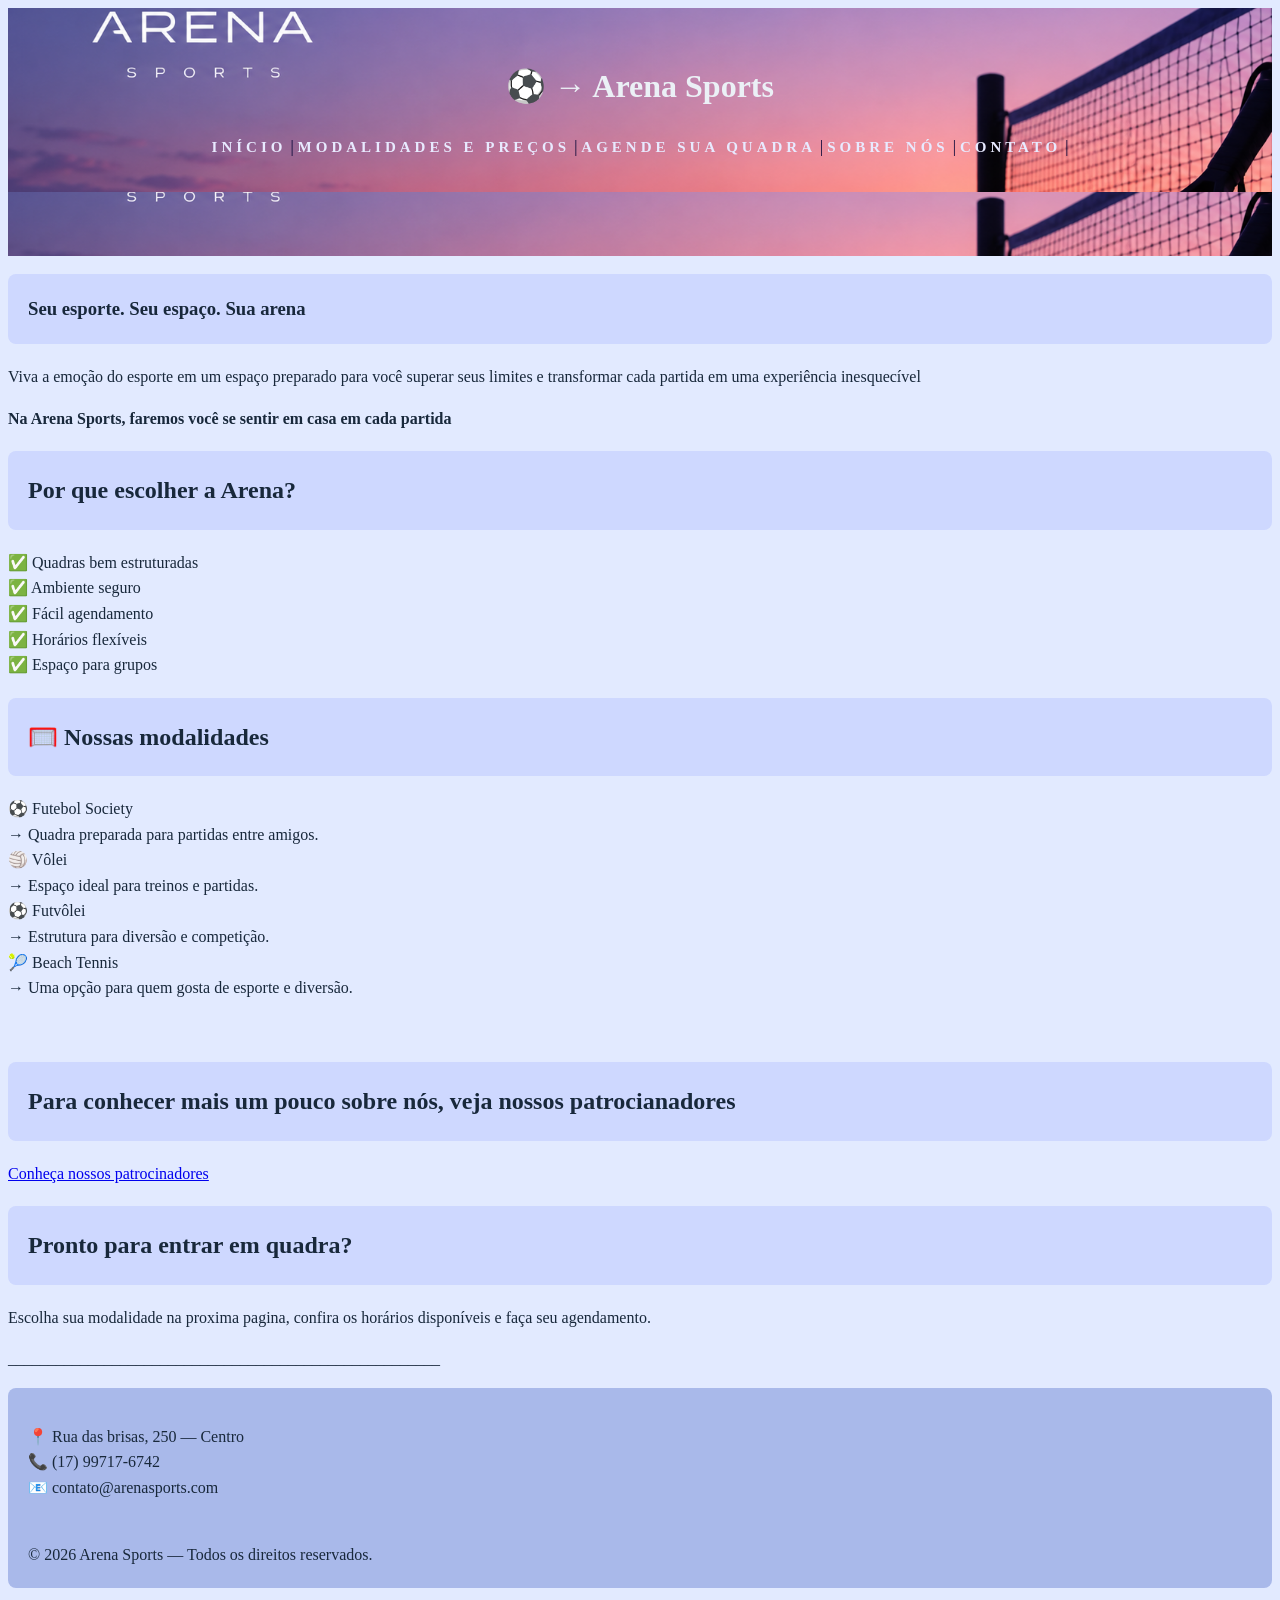
<file: index.html>
<!DOCTYPE html>
<html lang="pt-BR">
<head>
    <meta charset="UTF-8">
    <meta name="viewport" content="width=device-width, initial-scale=1.0">
    <title>Arena Sports</title>

    <link rel="stylesheet" href="style.css">
</head>
<body>
    <header>
        <h1>⚽ → Arena Sports</h1>
        <nav>
            <a href="index.html">Início</a> |
            <a href="modalidades.html">Modalidades e preços</a> |
            <a href="agendamento.html">Agende sua quadra</a> |
            <a href="sobrenos.html">Sobre nós</a> |
            <a href="contato.html">Contato</a> |
        </nav>
        
    </header>

    <header id="inicio">
    
    </header>

    <h3>Seu esporte. Seu espaço. Sua arena</h3>


    <p>Viva a emoção do esporte em um espaço preparado para você superar seus limites e transformar cada partida em uma experiência inesquecível</p>
   <strong> <p>Na Arena Sports, faremos você se sentir em casa em cada partida </p> </strong>

    <h2>Por que escolher a Arena?</h2>
    <p>
    ✅ Quadras bem estruturadas <br>
    ✅ Ambiente seguro <br>
    ✅ Fácil agendamento <br>
    ✅ Horários flexíveis <br>
    ✅ Espaço para grupos <br>
</p>


   <h2> 🥅 Nossas modalidades</h2>
   <p>⚽ Futebol Society <br>
→ Quadra preparada para partidas entre amigos. <br>

🏐 Vôlei <br>
→ Espaço ideal para treinos e partidas. <br>

 ⚽ Futvôlei <br>
→ Estrutura para diversão e competição. <br>

🎾 Beach Tennis <br>
→ Uma opção para quem gosta de esporte e diversão.</p> <br>

<h2>Para conhecer mais um pouco sobre nós, veja nossos patrocianadores</h2>
<a href="https://www.meioemensagem.com.br/marketing/arena-brasileira-confirma-30-marcas-em-segunda-edicao-para-copa" target="_blank"> Conheça nossos patrocinadores</a>

<h2>Pronto para entrar em quadra?</h2>

<p>Escolha sua modalidade na proxima pagina, confira os horários disponíveis e faça seu agendamento.</p>



<p>______________________________________________________</p>
<footer>
   
       <p> 📍 Rua das brisas, 250 — Centro <br>
        📞 (17) 99717-6742 <br>
        📧 contato@arenasports.com</p> <br>
        &copy; 2026 Arena Sports — Todos os direitos reservados.
       
    </footer>
    
</body>
</html>
</file>
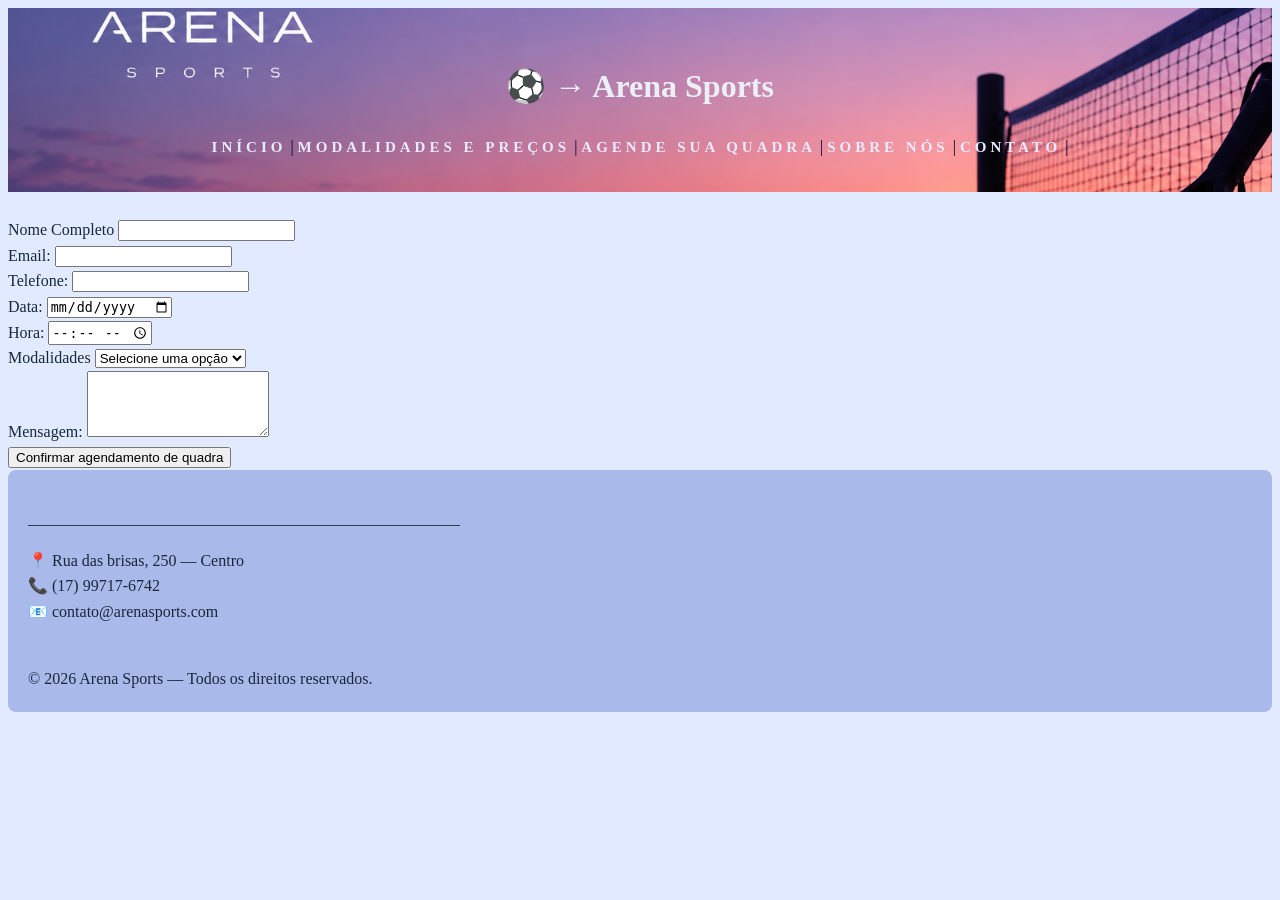
<file: agendamento.html>
<!DOCTYPE html>
<html lang="en">
<head>
    <meta charset="UTF-8">
    <meta name="viewport" content="width=device-width, initial-scale=1.0">
    <title>Arena Sports</title>

    <link rel="stylesheet" href="style.css">
</head>
<body>
    <header>
        <h1>⚽ → Arena Sports</h1>
        <nav>
            <a href="index.html">Início</a> |
            <a href="modalidades.html">Modalidades e preços</a> |
            <a href="agendamento.html">Agende sua quadra</a> |
            <a href="sobrenos.html">Sobre nós</a> |
            <a href="contato.html">Contato</a> |
        </nav>
        
    </header>
    <br>
    <form action="#" method="post">
            <label for="nome">Nome Completo</label>
            <input type="text" name="nome" id="nome" required>
            <br>

            <label for="email">Email:</label>
            <input type="email" name="email" id="email">
            <br>

            <label for="telefone">Telefone:</label>
            <input 
                type="tel" 
                name="telefone" 
                id="telefone" 
                required
                inputmode="numeric"
                maxlength="15"
                pattern="(?:\(?[1-9]{2}\)?\s?)?(?:9\d{4}|\d{4})-?\d{4}"
                title="Digite com o DDD.Ex (17) 99674-2630 ou 17996742630"
                >
            <br>
            <label for="data">Data:</label>
            <input type="date" name="data" id="data" required>
            <br>

            <label for="hora">Hora:</label>
            <input type="time" name="hora" id="hora" required>
            <br>

            <label for="modalidades">Modalidades</label>
            <select name="modalidades" id="modalidades" required>
                <option value="">Selecione uma opção</option>
                <option value="clinico-geral">Futebol society</option>
                <option value="cardiologia">Volei</option>
                <option value="dermatologia">Beach Tennis</option>
                <option value="pediatria">Futvolei</option>
            </select>
            <br>
            <label for="mensagem">Mensagem:</label>
            <textarea name="mensagem" id="mensagem" rows="4"></textarea>
            <br>
            <button type="submit">Confirmar agendamento de quadra</button>

        </form>

    <footer>
        <p>______________________________________________________</p>
       <p> 📍 Rua das brisas, 250 — Centro <br>
        📞 (17) 99717-6742 <br>
        📧 contato@arenasports.com</p> <br>
        &copy; 2026 Arena Sports — Todos os direitos reservados.
       
    </footer>

</body>
</html>
</file>
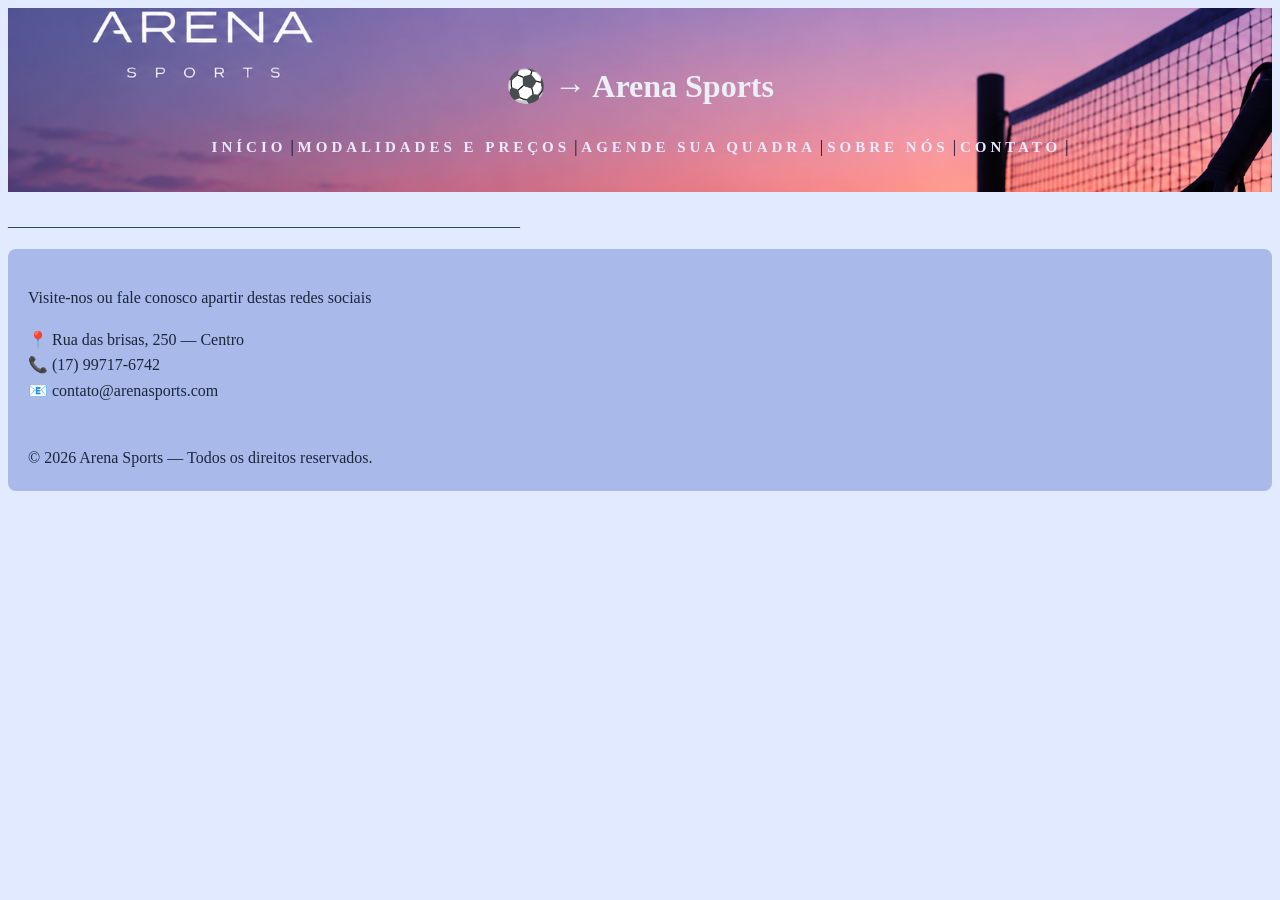
<file: contato.html>
<!DOCTYPE html>
<html lang="pt-BR">
<head>
    <meta charset="UTF-8">
    <meta name="viewport" content="width=device-width, initial-scale=1.0">
    <title>Arena Sports</title>

    <link rel="stylesheet" href="style.css">
</head>
<body>
    <header>
        <h1>⚽ → Arena Sports</h1>
        <nav>
            <a href="index.html">Início</a> |
            <a href="modalidades.html">Modalidades e preços</a> |
            <a href="agendamneto.html">Agende sua quadra</a> |
            <a href="sobrenos.html">Sobre nós</a> |
            <a href="contato.html">Contato</a> |
        </nav>
        
    </header>

<p>________________________________________________________________</p>
    <footer>
        
        <p>Visite-nos ou fale conosco apartir destas redes sociais</p>
       <p> 📍 Rua das brisas, 250 — Centro <br>
        📞 (17) 99717-6742 <br>
        📧 contato@arenasports.com</p> <br>
        &copy; 2026 Arena Sports — Todos os direitos reservados.
       
    </footer>
</body>
</html>
</file>
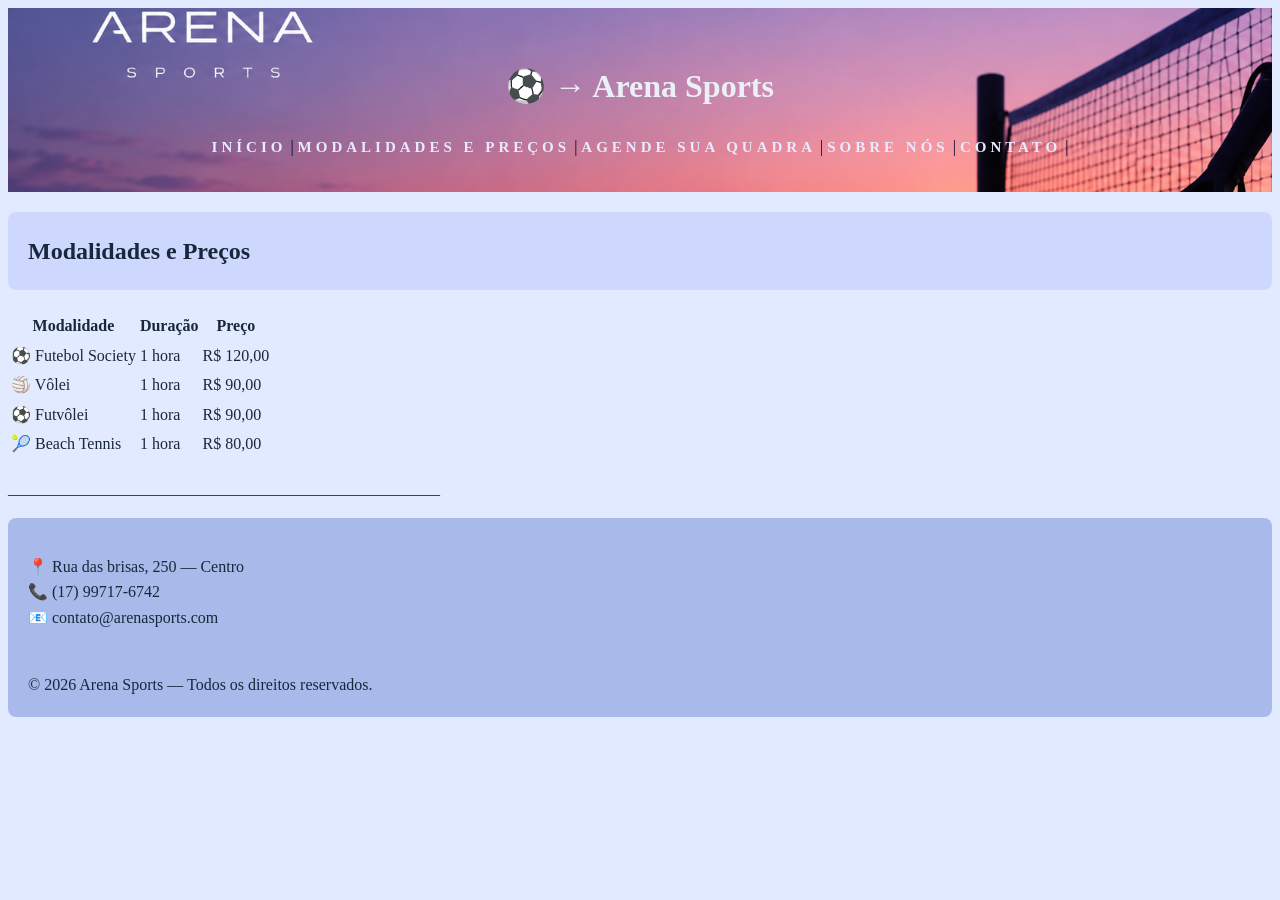
<file: modalidades.html>
<!DOCTYPE html>
<html lang="pt-BR">
<head>
    <meta charset="UTF-8">
    <meta name="viewport" content="width=device-width, initial-scale=1.0">
    <title>Arena Sports</title>

    <link rel="stylesheet" href="style.css">
</head>
<body>
    <header>
        <h1>⚽ → Arena Sports</h1>
        <nav>
            <a href="index.html">Início</a> |
            <a href="modalidades.html" class="modalidades">Modalidades e preços</a> |
            <a href="agendamento.html">Agende sua quadra</a> |
            <a href="sobrenos.html">Sobre nós</a> |
            <a href="contato.html">Contato</a> |
        </nav>

        </header>

        <main>
    <section>
       <h2>Modalidades e Preços</h2>

<table>
    <tr>
        <th>Modalidade</th>
        <th>Duração</th>
        <th>Preço</th>
    </tr>

    <tr>
        <td>⚽ Futebol Society</td>
        <td>1 hora</td>
        <td>R$ 120,00</td>
    </tr>

    <tr>
        <td>🏐 Vôlei</td>
        <td>1 hora</td>
        <td>R$ 90,00</td>
    </tr>

    <tr>
        <td>⚽ Futvôlei</td>
        <td>1 hora</td>
        <td>R$ 90,00</td>
    </tr>

    <tr>
        <td>🎾 Beach Tennis</td>
        <td>1 hora</td>
        <td>R$ 80,00</td>
    </tr>

</table>
    </section>
</main>

 <p>______________________________________________________</p>
    <footer>
       
       <p> 📍 Rua das brisas, 250 — Centro <br>
        📞 (17) 99717-6742 <br>
        📧 contato@arenasports.com</p> <br>
        &copy; 2026 Arena Sports — Todos os direitos reservados.
       
    </footer>
</body>
</html>
</file>
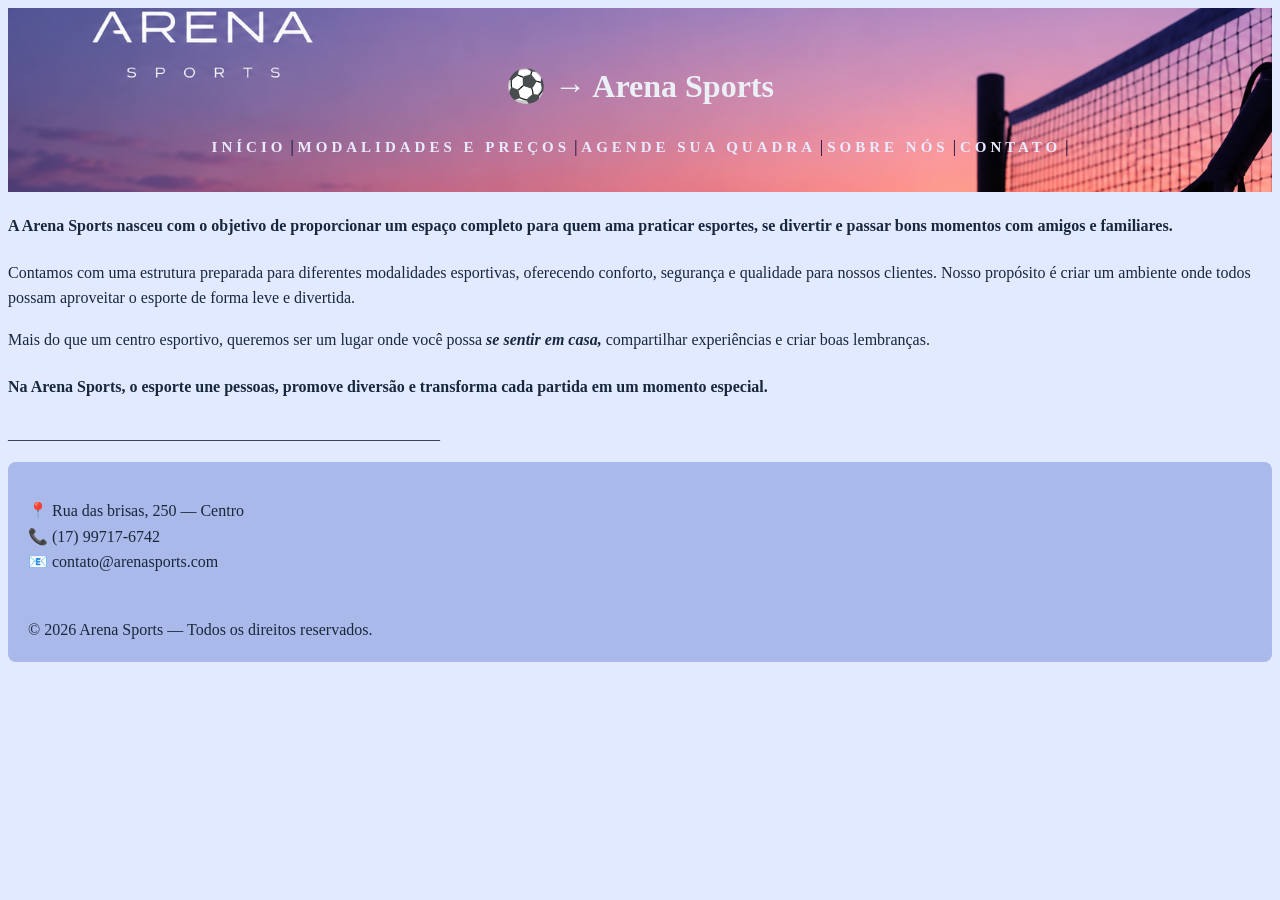
<file: sobrenos.html>
<!DOCTYPE html>
<html lang="pt-BR">
<head>
    <meta charset="UTF-8">
    <meta name="viewport" content="width=device-width, initial-scale=1.0">
    <title>Arena Sports</title>

    <link rel="stylesheet" href="style.css">
</head>
<body>
    <header>
        <h1>⚽ → Arena Sports</h1>
        <nav>
            <a href="index.html">Início</a> |
            <a href="modalidades.html">Modalidades e preços</a> |
            <a href="agendamneto.html">Agende sua quadra</a> |
            <a href="sobrenos.html">Sobre nós</a> |
            <a href="contato.html">Contato</a> |
        </nav>
        
    </header>
    <h4>A Arena Sports nasceu com o <strong>objetivo de proporcionar um espaço completo para quem ama praticar esportes, </strong> se divertir e passar bons momentos com amigos e familiares.</h4>

    <p>Contamos com uma estrutura preparada para diferentes modalidades esportivas, oferecendo conforto, segurança e qualidade para nossos clientes. Nosso propósito é criar um ambiente onde todos possam aproveitar o esporte de forma leve e divertida.</p>

    <p>Mais do que um centro esportivo, queremos ser um lugar onde você possa <i><strong> se sentir em casa, </strong> </i> compartilhar experiências e criar boas lembranças.</p>

    <h4>Na Arena Sports,<strong> o esporte une pessoas, promove diversão e transforma cada partida em um momento especial.</strong> </h4>

<p>______________________________________________________</p>
<footer>
    
       <p> 📍 Rua das brisas, 250 — Centro <br>
        📞 (17) 99717-6742 <br>
        📧 contato@arenasports.com</p> <br>
        &copy; 2026 Arena Sports — Todos os direitos reservados.
       
    </footer>
</body>
</html>
</file>
<file: style.css>
* {
    margin: 10;
    padding:30;
    box-sizing: border-box;
}

/*  BASE */

body {
    font-family: Georgia, 'Times New Roman', Times, serif;
    color: rgb(24, 40, 59);
    background-color: #e2eaff;
    line-height: 1.6;
}

   /*MENU*/

nav a {
    color: rgb(232, 234, 255);
    text-decoration: none;
    font-weight: 550;
    font-size: 15px;
    text-transform: uppercase;
    letter-spacing: 4px;
}

h1 {
     color: rgb(235, 240, 246);
}

header {
    background-color: #9eacdc;
    color: rgb(4, 4, 54);
    padding: 32px 16px;
    text-align: center;
     #inicio { background-image: url("fundoarena.png"); }
    background-size: cover;
    background-position:center;
    background-repeat:no-repeat;
        }

        header {
    background-image: url("fundoarena.png");
    background-size: cover;
    background-position: center;
}

.inicio {
    background-image: url("imagem/arena.png");
    background-size: cover;
    background-position: center;
    background-repeat: no-repeat;
    min-height: 100vh;
}

/*Seletor classe e ID*/

.card {
    
    padding: 30px;
    margin: 40px auto;
    max-width: 800;
    border-radius: 12px;
    text-align: center;
}

#foto-arena-sports {
    background-image: url(arena\ sports.png);
}

.foto {
    background-color: rgb(27, 25, 54);
    background-size: cover;
    background-position: center;
    height: 160px;
    border-radius: 4px;
    margin-bottom: 12px;
}

h3, h2 {
    background-color: rgb(206, 216, 255);
    padding: 20px;
    margin-bottom: 20px;
    border-radius: 8px;
}

head {
     background-color: rgb(234, 239, 255);
    padding: 20px;
    margin-bottom: 20px;
    border-radius: 8px;

}

#foto-arenasports {
    background-image: url(arena\ sports.png);
    padding: 50px;
    height: 300px;
}

    /* RODAPÉ */

footer {
    background-color: rgb(169, 185, 234);
    padding: 20px;
    margin-bottom: 20px;
    border-radius: 8px;
}
</file>
